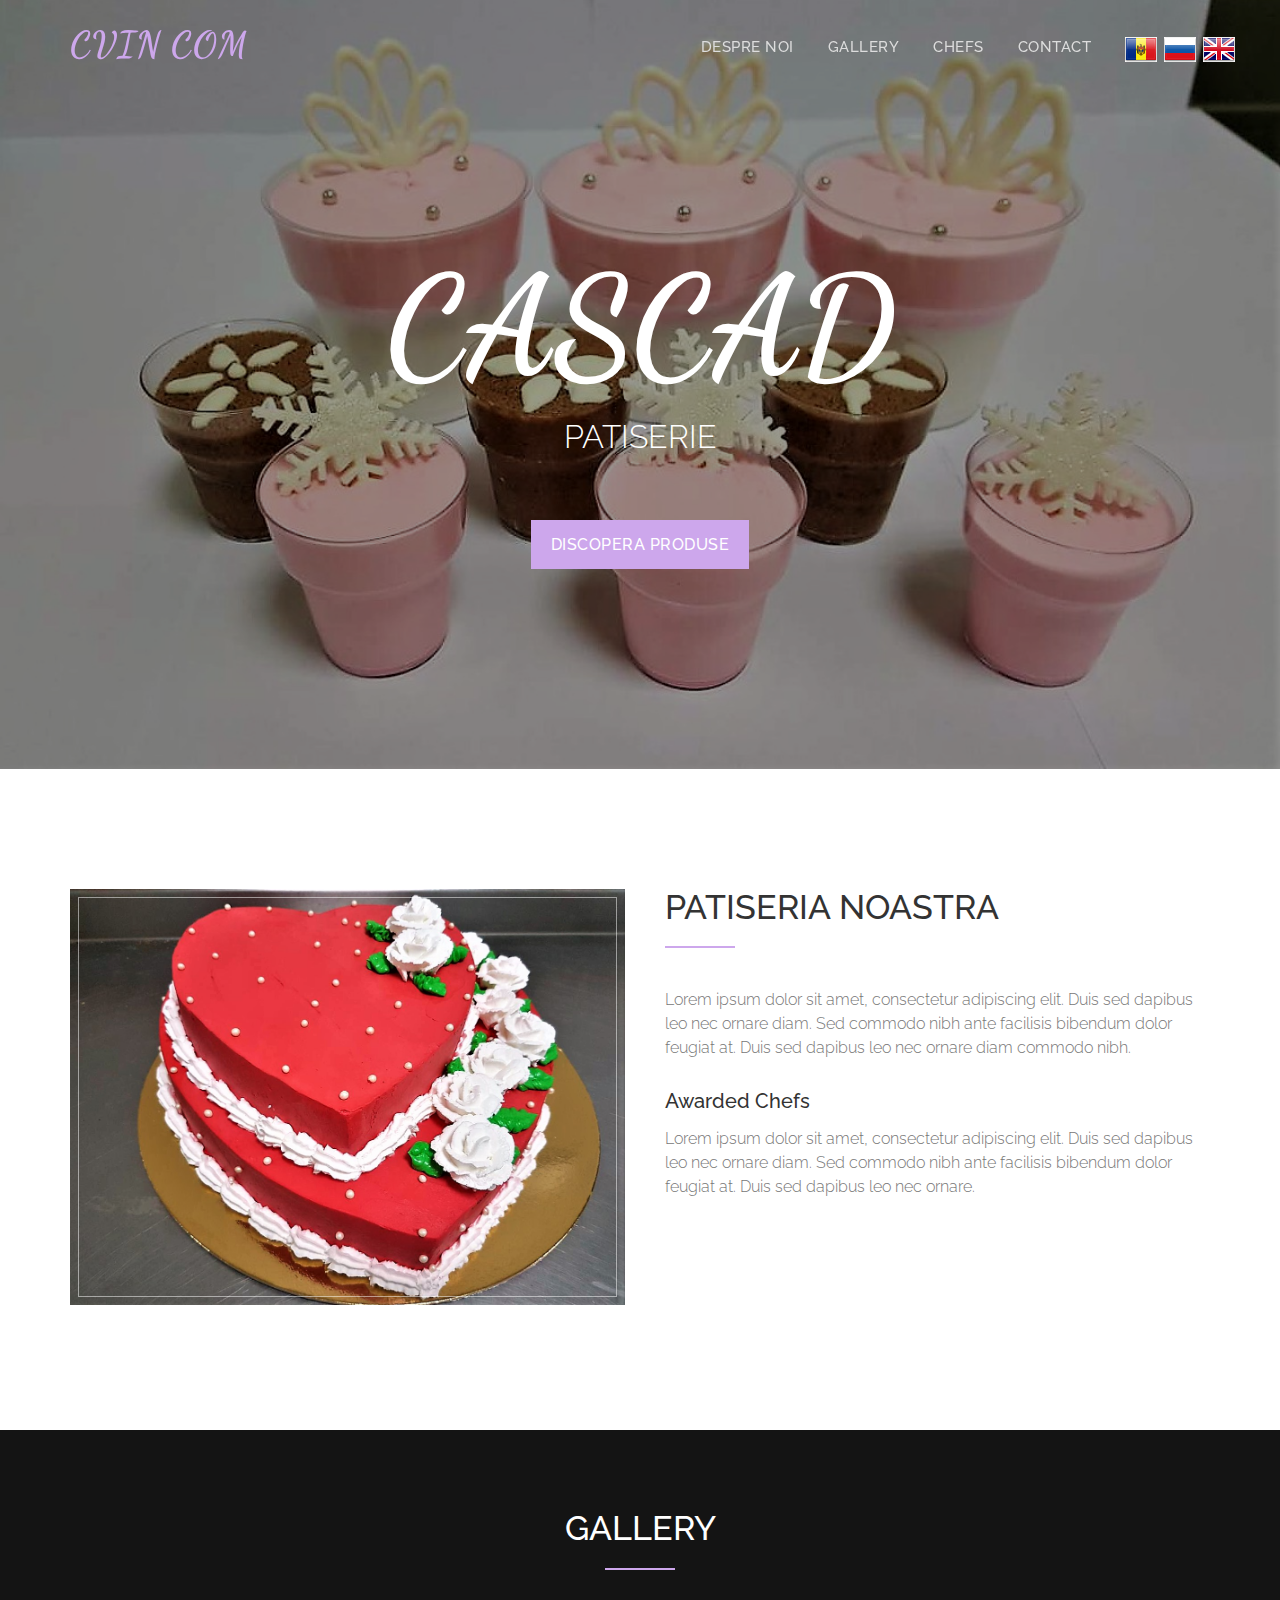
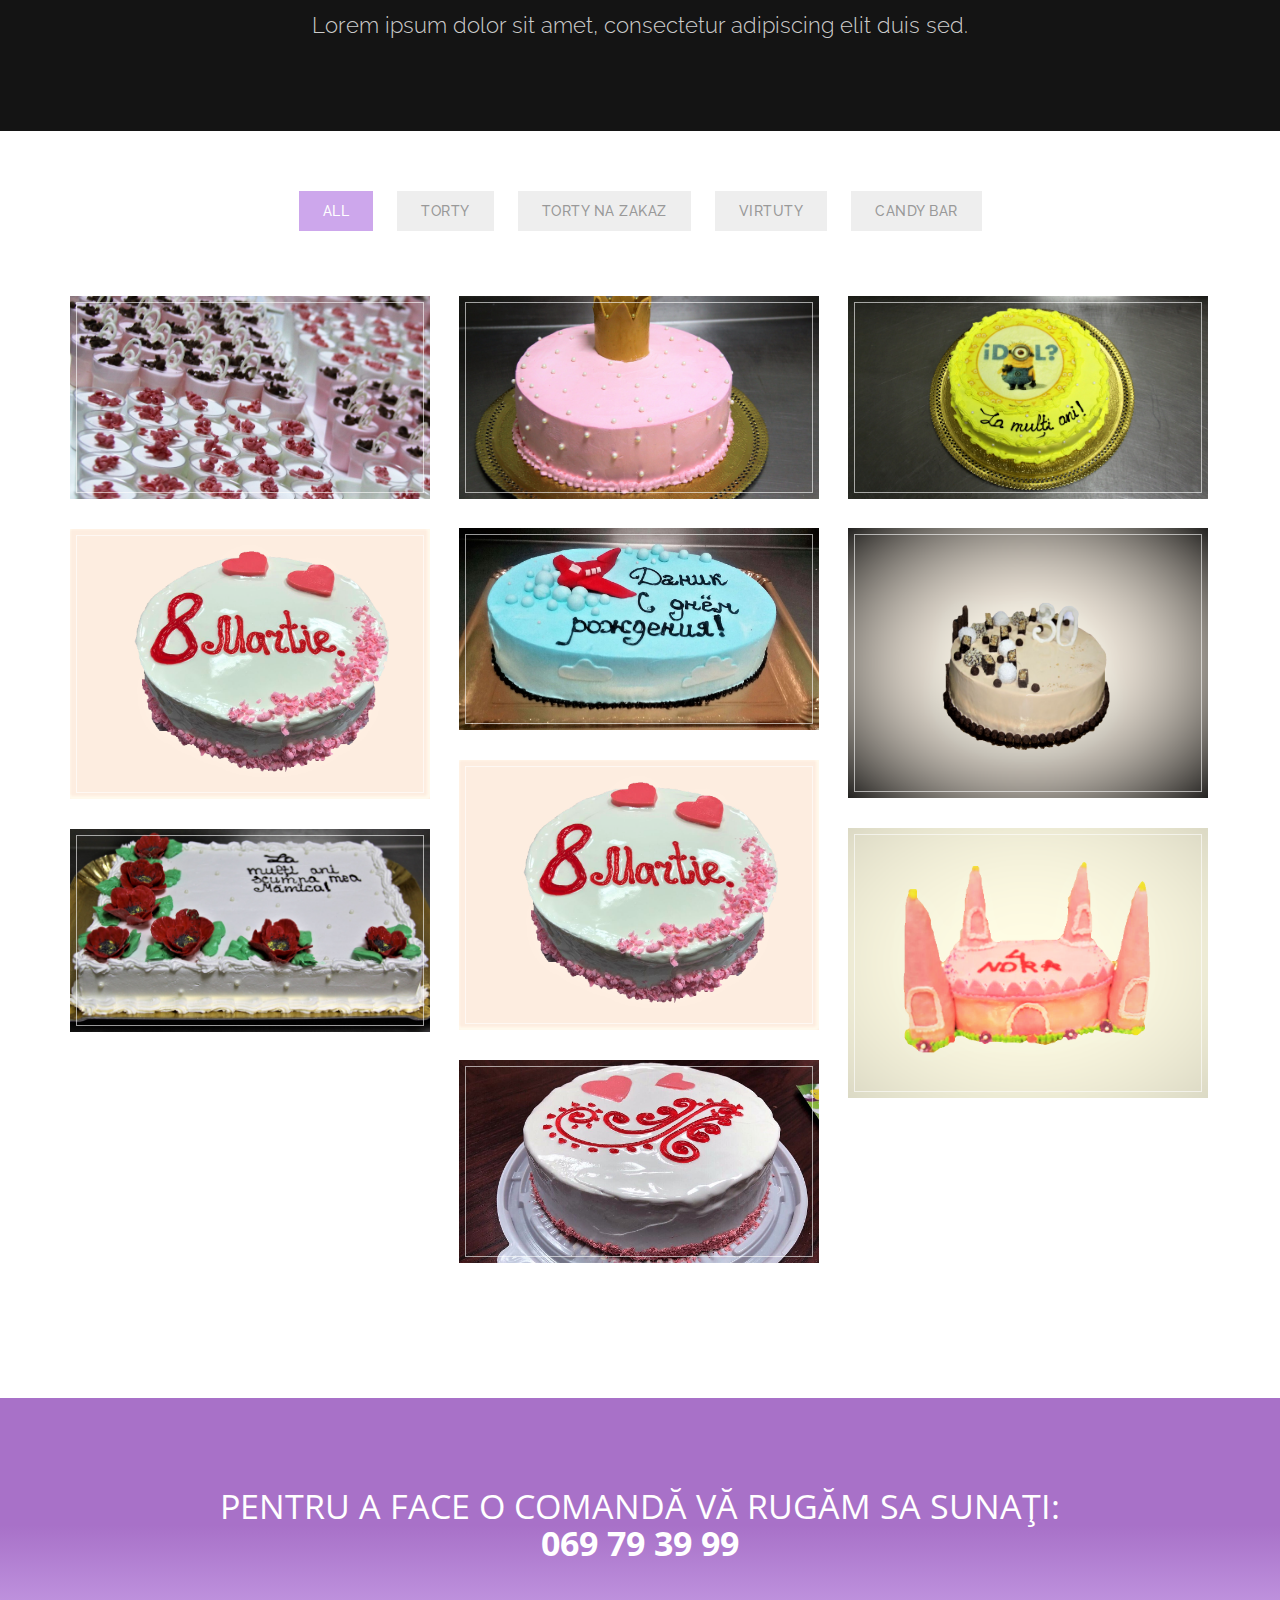
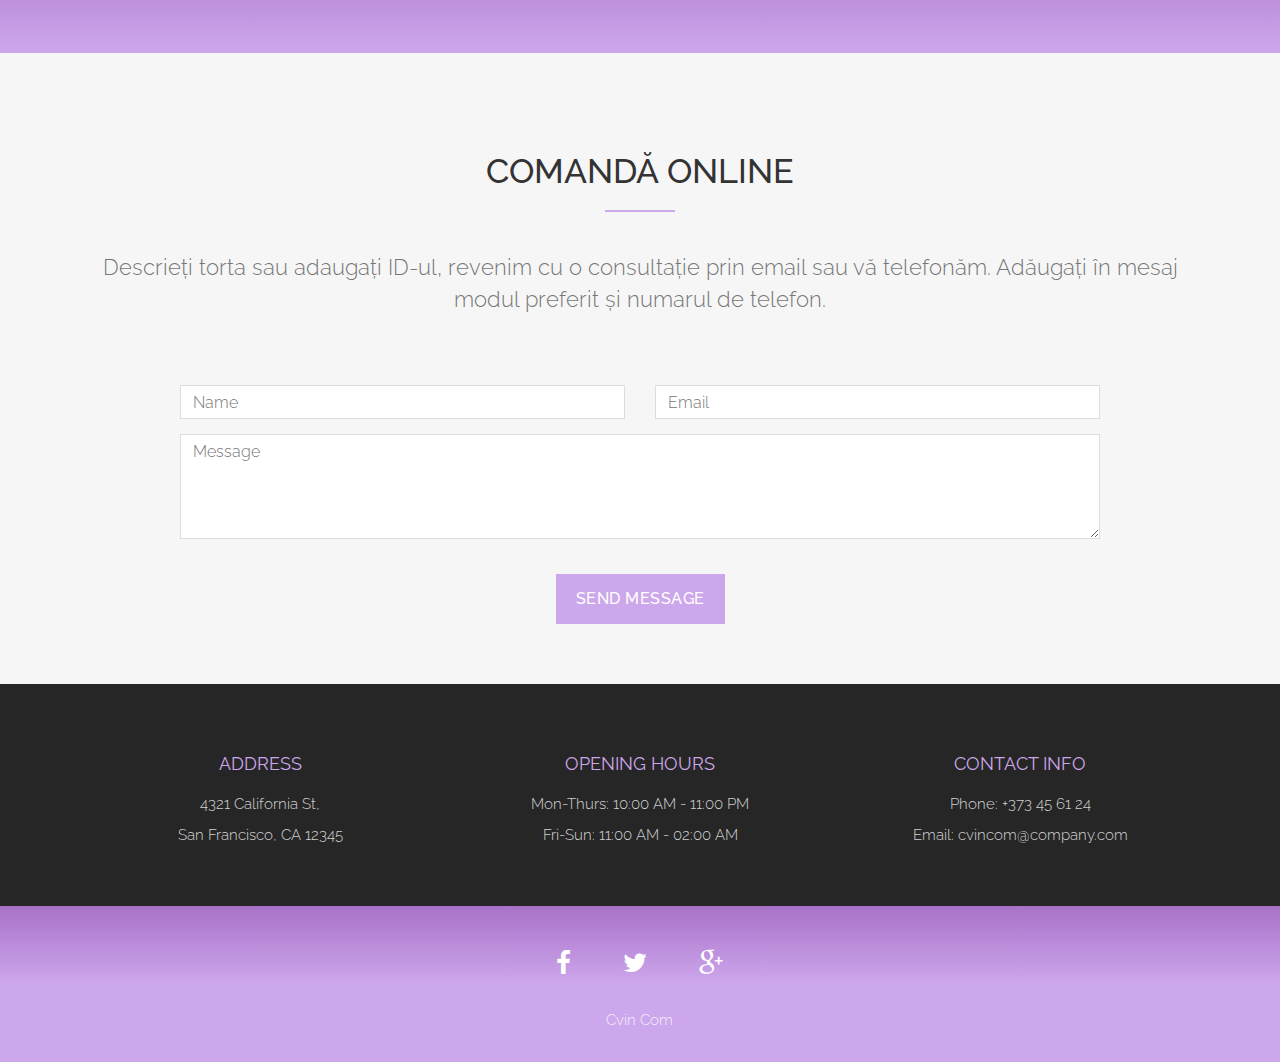
<file: index.html>
<!DOCTYPE html>
<html lang="en">
<head>
<meta charset="utf-8">
<meta name="viewport" content="width=device-width, initial-scale=1">
<title>Touché</title>
<meta name="description" content="">
<meta name="author" content="">

<!-- Favicons
    ================================================== -->
<link rel="shortcut icon" href="img/favicon.ico" type="image/x-icon">
<link rel="apple-touch-icon" href="img/apple-touch-icon.png">
<link rel="apple-touch-icon" sizes="72x72" href="img/apple-touch-icon-72x72.png">
<link rel="apple-touch-icon" sizes="114x114" href="img/apple-touch-icon-114x114.png">

<!-- Bootstrap -->
<link rel="stylesheet" type="text/css"  href="css/bootstrap.css">
<link rel="stylesheet" type="text/css" href="fonts/font-awesome/css/font-awesome.css">

<!-- Stylesheet
    ================================================== -->
<link rel="stylesheet" type="text/css"  href="css/style.css">
<link rel="stylesheet" type="text/css" href="css/nivo-lightbox/nivo-lightbox.css">
<link rel="stylesheet" type="text/css" href="css/nivo-lightbox/default.css">
<link href="https://fonts.googleapis.com/css?family=Raleway:300,400,500,600,700" rel="stylesheet">
<link href="https://fonts.googleapis.com/css?family=Open+Sans:300,400,600,700" rel="stylesheet">
<link href="https://fonts.googleapis.com/css?family=Dancing+Script:400,700" rel="stylesheet">

<!-- HTML5 shim and Respond.js for IE8 support of HTML5 elements and media queries -->
<!-- WARNING: Respond.js doesn't work if you view the page via file:// -->
<!--[if lt IE 9]>
      <script src="https://oss.maxcdn.com/html5shiv/3.7.2/html5shiv.min.js"></script>
      <script src="https://oss.maxcdn.com/respond/1.4.2/respond.min.js"></script>
    <![endif]-->
</head>
<body id="page-top" data-spy="scroll" data-target=".navbar-fixed-top">
<!-- Navigation
    ==========================================-->
<nav id="menu" class="navbar navbar-default navbar-fixed-top">
  <div class="container"> 
    <!-- Brand and toggle get grouped for better mobile display -->
    <div class="navbar-header">
      <button type="button" class="navbar-toggle collapsed" data-toggle="collapse" data-target="#bs-example-navbar-collapse-1"> <span class="sr-only">Toggle navigation</span> <span class="icon-bar"></span> <span class="icon-bar"></span> <span class="icon-bar"></span> </button>
      <a class="navbar-brand page-scroll" href="#page-top">CVIN COM</a> </div>
    
    <!-- Collect the nav links, forms, and other content for toggling -->
    <div class="collapse navbar-collapse" id="bs-example-navbar-collapse-1">
      <ul class="nav navbar-nav navbar-right">
        <li><a href="#about" class="page-scroll">Despre noi</a></li>
        <!--<li><a href="#restaurant-menu" class="page-scroll">Meniu</a></li>-->
        <li><a href="#portfolio" class="page-scroll">Gallery</a></li>
        <li><a href="#team" class="page-scroll">Chefs</a></li>
        <li><a href="#call-reservation" class="page-scroll">Contact</a></li>
        <li class="nav-language">
					  <a href="index.html" class="language" rel="ro-Ro"><img src="img/md_flag.png" class="flag" alt="Romanian" /></a>
        </li>
        <li class="nav-language">
            <a href="ru/index.html" class="language" rel="ru-Ru"><img src="img/ru_flag.png" class="flag" alt="Russian" /></a>
        </li>
        <li class="nav-language">
            <a href="en/index.html" class="language" rel="en-En"><img src="img/en_flag.png" class="flag" alt="English" /></a>
				</li>
      </ul>
    </div>
    <!-- /.navbar-collapse --> 
  </div>
</nav>
<!-- Header -->
<header id="header">
  <div class="intro">
    <div class="overlay">
      <div class="container">
        <div class="row">
          <div class="intro-text">
            <h1>CASCAD</h1>
            <p>PATISERIE</p>
            <a href="#about" class="btn btn-custom btn-lg page-scroll">Discopera Produse</a> </div>
        </div>
      </div>
    </div>
  </div>
</header>
<!-- About Section -->
<div id="about">
  <div class="container">
    <div class="row">
      <div class="col-xs-12 col-md-6 ">
        <div class="about-img"><img src="img/heart.jpg" class="img-responsive" alt=""></div>
      </div>
      <div class="col-xs-12 col-md-6">
        <div class="about-text">
          <h2>Patiseria Noastra</h2>
          <hr>
          <p>Lorem ipsum dolor sit amet, consectetur adipiscing elit. Duis sed dapibus leo nec ornare diam. Sed commodo nibh ante facilisis bibendum dolor feugiat at. Duis sed dapibus leo nec ornare diam commodo nibh.</p>
          <h3>Awarded Chefs</h3>
          <p>Lorem ipsum dolor sit amet, consectetur adipiscing elit. Duis sed dapibus leo nec ornare diam. Sed commodo nibh ante facilisis bibendum dolor feugiat at. Duis sed dapibus leo nec ornare.</p>
        </div>
      </div>
    </div>
  </div>
</div>
<!-- Restaurant Menu Section -->
<!--<div id="restaurant-menu">
  <div class="section-title text-center center">
    <div class="overlay">
      <h2>Menu</h2>
      <hr>
      <p>Lorem ipsum dolor sit amet, consectetur adipiscing elit duis sed.</p>
    </div>
  </div>
  <div class="container">
    <div class="row">
      <div class="col-xs-12 col-sm-6">
        <div class="menu-section">
          <h2 class="menu-section-title">Breakfast & Starters</h2>
          <hr>
          <div class="menu-item">
            <div class="menu-item-name"> Delicious Dish </div>
            <div class="menu-item-price"> $35 </div>
            <div class="menu-item-description"> Lorem ipsum dolor sit amet, consectetur adipiscing elit, duis sed dapibus leo nec ornare diam. </div>
          </div>
          <div class="menu-item">
            <div class="menu-item-name"> Delicious Dish </div>
            <div class="menu-item-price"> $30 </div>
            <div class="menu-item-description"> Lorem ipsum dolor sit amet, consectetur adipiscing elit, duis sed dapibus leo nec ornare diam. </div>
          </div>
          <div class="menu-item">
            <div class="menu-item-name"> Delicious Dish </div>
            <div class="menu-item-price"> $30 </div>
            <div class="menu-item-description"> Lorem ipsum dolor sit amet, consectetur adipiscing elit, duis sed dapibus leo nec ornare diam. </div>
          </div>
          <div class="menu-item">
            <div class="menu-item-name"> Delicious Dish </div>
            <div class="menu-item-price"> $30 </div>
            <div class="menu-item-description"> Lorem ipsum dolor sit amet, consectetur adipiscing elit, duis sed dapibus leo nec ornare diam. </div>
          </div>
        </div>
      </div>
      <div class="col-xs-12 col-sm-6">
        <div class="menu-section">
          <h2 class="menu-section-title">Main Course</h2>
          <hr>
          <div class="menu-item">
            <div class="menu-item-name"> Delicious Dish </div>
            <div class="menu-item-price"> $45 </div>
            <div class="menu-item-description"> Lorem ipsum dolor sit amet, consectetur adipiscing elit, duis sed dapibus leo nec ornare diam. </div>
          </div>
          <div class="menu-item">
            <div class="menu-item-name"> Delicious Dish </div>
            <div class="menu-item-price"> $30 </div>
            <div class="menu-item-description"> Lorem ipsum dolor sit amet, consectetur adipiscing elit, duis sed dapibus leo nec ornare diam. </div>
          </div>
          <div class="menu-item">
            <div class="menu-item-name"> Delicious Dish </div>
            <div class="menu-item-price"> $30 </div>
            <div class="menu-item-description"> Lorem ipsum dolor sit amet, consectetur adipiscing elit, duis sed dapibus leo nec ornare diam. </div>
          </div>
          <div class="menu-item">
            <div class="menu-item-name"> Delicious Dish </div>
            <div class="menu-item-price"> $30 </div>
            <div class="menu-item-description"> Lorem ipsum dolor sit amet, consectetur adipiscing elit, duis sed dapibus leo nec ornare diam. </div>
          </div>
        </div>
      </div>
    </div>
    <div class="row">
      <div class="col-xs-12 col-sm-6">
        <div class="menu-section">
          <h2 class="menu-section-title">Dinner</h2>
          <hr>
          <div class="menu-item">
            <div class="menu-item-name"> Delicious Dish </div>
            <div class="menu-item-price"> $45 </div>
            <div class="menu-item-description"> Lorem ipsum dolor sit amet, consectetur adipiscing elit, duis sed dapibus leo nec ornare diam. </div>
          </div>
          <div class="menu-item">
            <div class="menu-item-name"> Delicious Dish </div>
            <div class="menu-item-price"> $350 </div>
            <div class="menu-item-description"> Lorem ipsum dolor sit amet, consectetur adipiscing elit, duis sed dapibus leo nec ornare diam. </div>
          </div>
          <div class="menu-item">
            <div class="menu-item-name"> Delicious Dish </div>
            <div class="menu-item-price"> $30 </div>
            <div class="menu-item-description"> Lorem ipsum dolor sit amet, consectetur adipiscing elit, duis sed dapibus leo nec ornare diam.. </div>
          </div>
          <div class="menu-item">
            <div class="menu-item-name"> Delicious Dish </div>
            <div class="menu-item-price"> $30 </div>
            <div class="menu-item-description"> Lorem ipsum dolor sit amet, consectetur adipiscing elit, duis sed dapibus leo nec ornare diam. </div>
          </div>
        </div>
      </div>
      <div class="col-xs-12 col-sm-6">
        <div class="menu-section">
          <h2 class="menu-section-title">Coffee & Drinks</h2>
          <hr>
          <div class="menu-item">
            <div class="menu-item-name"> Delicious Dish </div>
            <div class="menu-item-price"> $35 </div>
            <div class="menu-item-description"> Lorem ipsum dolor sit amet, consectetur adipiscing elit, duis sed dapibus leo nec ornare diam. </div>
          </div>
          <div class="menu-item">
            <div class="menu-item-name"> Delicious Dish </div>
            <div class="menu-item-price"> $30 </div>
            <div class="menu-item-description"> Lorem ipsum dolor sit amet, consectetur adipiscing elit, duis sed dapibus leo nec ornare diam. </div>
          </div>
          <div class="menu-item">
            <div class="menu-item-name"> Delicious Dish </div>
            <div class="menu-item-price"> $30 </div>
            <div class="menu-item-description"> Lorem ipsum dolor sit amet, consectetur adipiscing elit, duis sed dapibus leo nec ornare diam. </div>
          </div>
          <div class="menu-item">
            <div class="menu-item-name"> Delicious Dish </div>
            <div class="menu-item-price"> $30 </div>
            <div class="menu-item-description"> Lorem ipsum dolor sit amet, consectetur adipiscing elit, duis sed dapibus leo nec ornare diam. </div>
          </div>
        </div>
      </div>
    </div>
  </div>
</div>-->
<!-- Portfolio Section -->
<div id="portfolio">
  <div class="section-title text-center center">
    <div class="overlay">
      <h2>Gallery</h2>
      <hr>
      <p>Lorem ipsum dolor sit amet, consectetur adipiscing elit duis sed.</p>
    </div>
  </div>
  <div class="container">
    <div class="row">
      <div class="categories">
        <ul class="cat">
          <li>
            <ol class="type">
              <li><a href="#" data-filter="*" class="active">All</a></li>
              <li><a href="#" data-filter=".breakfast">Torty</a></li>
              <li><a href="#" data-filter=".lunch">Torty Na Zakaz</a></li>
              <li><a href="#" data-filter=".virtu">Virtuty</a></li>
              <li><a href="#" data-filter=".dinner">Candy Bar</a></li>
            </ol>
          </li>
        </ul>
        <div class="clearfix"></div>
      </div>
    </div>
    <div class="row">
      <div class="portfolio-items">
        <!--<div class="col-sm-6 col-md-4 col-lg-4 breakfast">
          <div class="portfolio-item">
            <div class="hover-bg"> <a href="img/portfolio/01-large.jpg" title="Dish Name" data-lightbox-gallery="gallery1">
              <div class="hover-text">
                <h4>Dish Name</h4>
              </div>
              <img src="img/portfolio/01-small.jpg" class="img-responsive" alt="Project Title"> </a> </div>
          </div>
        </div>-->
        <!--<div class="col-sm-6 col-md-4 col-lg-4 virtu">
          <div class="portfolio-item">
            <div class="hover-bg"> <a href="img/portfolio/01-large.jpg" title="Dish Name" data-lightbox-gallery="gallery1">
              <div class="hover-text">
                <h4>Dish Name</h4>
              </div>
              <img src="img/portfolio/01-small.jpg" class="img-responsive" alt="Project Title"> </a> </div>
          </div>
        </div>-->
        <div class="col-sm-6 col-md-4 col-lg-4 dinner">
          <div class="portfolio-item">
            <div class="hover-bg"> <a href="img/candybar/rozovye_shtuchki.jpg" title="Rozovye shtuchki" data-lightbox-gallery="gallery1">
              <div class="hover-text">
                <h4>Rozovye Shtuchki</h4>
              </div>
              <img src="img/candybar/rozovye_shtuchki.jpg" class="img-responsive" alt="Project Title"> </a> </div>
          </div>
        </div>
        <!--<div class="col-sm-6 col-md-4 col-lg-4 breakfast">
          <div class="portfolio-item">
            <div class="hover-bg"> <a href="img/portfolio/03-large.jpg" title="Dish Name" data-lightbox-gallery="gallery1">
              <div class="hover-text">
                <h4>Dish Name</h4>
              </div>
              <img src="img/portfolio/03-small.jpg" class="img-responsive" alt="Project Title"> </a> </div>
          </div>
        </div>
        <div class="col-sm-6 col-md-4 col-lg-4 breakfast">
          <div class="portfolio-item">
            <div class="hover-bg"> <a href="img/portfolio/04-large.jpg" title="Dish Name" data-lightbox-gallery="gallery1">
              <div class="hover-text">
                <h4>Dish Name</h4>
              </div>
              <img src="img/portfolio/04-small.jpg" class="img-responsive" alt="Project Title"> </a> </div>
          </div>
        </div>
        <div class="col-sm-6 col-md-4 col-lg-4 dinner">
          <div class="portfolio-item">
            <div class="hover-bg"> <a href="img/portfolio/05-large.jpg" title="Dish Name" data-lightbox-gallery="gallery1">
              <div class="hover-text">
                <h4>Dish Name</h4>
              </div>
              <img src="img/portfolio/05-small.jpg" class="img-responsive" alt="Project Title"> </a> </div>
          </div>
        </div>-->
        <div class="col-sm-6 col-md-4 col-lg-4 lunch">
          <div class="portfolio-item">
            <div class="hover-bg"> <a href="img/torty/pink.jpg" title="Pink tort" data-lightbox-gallery="gallery1">
              <div class="hover-text">
                <h4>Pink tort</h4>
              </div>
              <img src="img/torty/pink.jpg" class="img-responsive" alt="Project Title"> </a> </div>
          </div>
        </div>
         <div class="col-sm-6 col-md-4 col-lg-4 lunch">
          <div class="portfolio-item">
            <div class="hover-bg"> <a href="img/torty/minion.jpg" title="Minion tort" data-lightbox-gallery="gallery1">
              <div class="hover-text">
                <h4>Minion tort</h4>
              </div>
              <img src="img/torty/minion.jpg" class="img-responsive" alt="Project Title"> </a> </div>
          </div>
        </div>
        <div class="col-sm-6 col-md-4 col-lg-4 lunch">
          <div class="portfolio-item">
            <div class="hover-bg"> <a href="img/torty/danik.jpg" title="Danik Tort" data-lightbox-gallery="gallery1">
              <div class="hover-text">
                <h4>Danik Tort</h4>
              </div>
              <img src="img/torty/danik.jpg" class="img-responsive" alt="Project Title"> </a> </div>
          </div>
        </div>
        <div class="col-sm-6 col-md-4 col-lg-4 breakfast">
          <div class="portfolio-item">
            <div class="hover-bg"> <a href="img/torty_na_zakaz/30ani4x3.png" title="Danik Tort" data-lightbox-gallery="gallery1">
              <div class="hover-text">
                <h4>Danik Tort</h4>
              </div>
              <img src="img/torty_na_zakaz/30ani4x3.png" class="img-responsive" alt="Project Title"> </a> </div>
          </div>
        </div>
        <div class="col-sm-6 col-md-4 col-lg-4 lunch">
          <div class="portfolio-item">
            <div class="hover-bg"> <a href="img/torty_na_zakaz/8martie4x3.png" title="8 martie" data-lightbox-gallery="gallery1">
              <div class="hover-text">
                <h4>8 martie</h4>
              </div>
              <img src="img/torty_na_zakaz/8martie4x3.png" class="img-responsive" alt="Project Title"> </a> </div>
          </div>
        </div>
         <div class="col-sm-6 col-md-4 col-lg-4 breakfast">
          <div class="portfolio-item">
            <div class="hover-bg"> <a href="img/torty_na_zakaz/8martie4x3.png" title="8 martie" data-lightbox-gallery="gallery1">
              <div class="hover-text">
                <h4>8 martie</h4>
              </div>
              <img src="img/torty_na_zakaz/8martie4x3.png" class="img-responsive" alt="Project Title"> </a> </div>
          </div>
        </div>
        <!--<div class="col-sm-6 col-md-4 col-lg-4 breakfast">
          <div class="portfolio-item">
            <div class="hover-bg"> <a href="img/portfolio/08-large.jpg" title="Dish Name" data-lightbox-gallery="gallery1">
              <div class="hover-text">
                <h4>Dish Name</h4>
              </div>
              <img src="img/portfolio/08-small.jpg" class="img-responsive" alt="Project Title"> </a> </div>
          </div>
        </div>-->
        <div class="col-sm-6 col-md-4 col-lg-4 dinner">
          <div class="portfolio-item">
            <div class="hover-bg"> <a href="img/torty_na_zakaz/4nora4x3.png" title="Nora 4 ani" data-lightbox-gallery="gallery1">
              <div class="hover-text">
                <h4>Nora 4 ani</h4>
              </div>
              <img src="img/torty_na_zakaz/4nora4x3.png" class="img-responsive" alt="Project Title"> </a> </div>
          </div>
        </div>
        <div class="col-sm-6 col-md-4 col-lg-4 lunch">
          <div class="portfolio-item">
            <div class="hover-bg"> <a href="img/torty/mamica_tort.jpg" title="Mamica Tort" data-lightbox-gallery="gallery1">
              <div class="hover-text">
                <h4>Mamica Tort</h4>
              </div>
              <img src="img/torty/mamica_tort.jpg" class="img-responsive" alt="Project Title"> </a> </div>
          </div>
        </div>
        <div class="col-sm-6 col-md-4 col-lg-4 lunch">
          <div class="portfolio-item">
            <div class="hover-bg"> <a href="img/torty/white_red_cake.jpg" title="White Red Cake" data-lightbox-gallery="gallery1">
              <div class="hover-text">
                <h4>White Red Cake</h4>
              </div>
              <img src="img/torty/white_red_cake.jpg" class="img-responsive" alt="Project Title"> </a> </div>
          </div>
        </div>
        <!--<div class="col-sm-6 col-md-4 col-lg-4 breakfast">
          <div class="portfolio-item">
            <div class="hover-bg"> <a href="img/portfolio/12-large.jpg" title="Dish Name" data-lightbox-gallery="gallery1">
              <div class="hover-text">
                <h4>Dish Name</h4>
              </div>
              <img src="img/portfolio/12-small.jpg" class="img-responsive" alt="Project Title"> </a> </div>
          </div>
        </div>-->
      </div>
    </div>
  </div>
</div>
<!-- Team Section -->
<!--<div id="team" class="text-center">
  <div class="overlay">
    <div class="container">
      <div class="col-md-10 col-md-offset-1 section-title">
        <h2>Meet Our Chefs</h2>
        <hr>
        <p>Lorem ipsum dolor sit amet, consectetur adipiscing elit duis sed dapibus leonec.</p>
      </div>
      <div id="row">
        <div class="col-md-4 team">
          <div class="thumbnail">
            <div class="team-img"><img src="img/team/01.jpg" alt="..."></div>
            <div class="caption">
              <h3>Mike Doe</h3>
              <p>Lorem ipsum dolor sit amet, consectetur adipiscing elit. Duis sed dapibus leo nec ornare diam.</p>
            </div>
          </div>
        </div>
        <div class="col-md-4 team">
          <div class="thumbnail">
            <div class="team-img"><img src="img/team/02.jpg" alt="..."></div>
            <div class="caption">
              <h3>Chris Doe</h3>
              <p>Lorem ipsum dolor sit amet, consectetur adipiscing elit. Duis sed dapibus leo nec ornare diam.</p>
            </div>
          </div>
        </div>
        <div class="col-md-4 team">
          <div class="thumbnail">
            <div class="team-img"><img src="img/team/03.jpg" alt="..."></div>
            <div class="caption">
              <h3>Ethan Doe</h3>
              <p>Lorem ipsum dolor sit amet, consectetur adipiscing elit. Duis sed dapibus leo nec ornare diam.</p>
            </div>
          </div>
        </div>
      </div>
    </div>
  </div>
</div>-->
<!-- Call Reservation Section -->
<div id="call-reservation" class="text-center">
  <div class="container">
    <h2>Pentru a face o comandă vă rugăm sa sunaţi: <br /><strong>069 79 39 99</strong></h2>
  </div>
</div>
<!-- Contact Section -->
<div id="contact" class="text-center">
  <div class="container">
    <div class="section-title text-center">
      <h2>Comandă Online</h2>
      <hr>
      <p>Descrieți torta sau adaugați ID-ul, revenim cu o consultație prin email sau vă telefonăm. 
        Adăugați în mesaj modul preferit și numarul de telefon.
      </p>
    </div>
    <div class="col-md-10 col-md-offset-1">
      <form name="sentMessage" id="contactForm" novalidate>
        <div class="row">
          <div class="col-md-6">
            <div class="form-group">
              <input type="text" id="name" class="form-control" placeholder="Name" required="required">
              <p class="help-block text-danger"></p>
            </div>
          </div>
          <div class="col-md-6">
            <div class="form-group">
              <input type="email" id="email" class="form-control" placeholder="Email" required="required">
              <p class="help-block text-danger"></p>
            </div>
          </div>
        </div>
        <div class="form-group">
          <textarea name="message" id="message" class="form-control" rows="4" placeholder="Message" required></textarea>
          <p class="help-block text-danger"></p>
        </div>
        <div id="success"></div>
        <button type="submit" class="btn btn-custom btn-lg">Send Message</button>
      </form>
    </div>
  </div>
</div>
<div id="footer">
  <div class="container text-center">
    <div class="col-md-4">
      <h3>Address</h3>
      <div class="contact-item">
        <p>4321 California St,</p>
        <p>San Francisco, CA 12345</p>
      </div>
    </div>
    <div class="col-md-4">
      <h3>Opening Hours</h3>
      <div class="contact-item">
        <p>Mon-Thurs: 10:00 AM - 11:00 PM</p>
        <p>Fri-Sun: 11:00 AM - 02:00 AM</p>
      </div>
    </div>
    <div class="col-md-4">
      <h3>Contact Info</h3>
      <div class="contact-item">
        <p>Phone: +373 45 61 24</p>
        <p>Email: cvincom@company.com</p>
      </div>
    </div>
  </div>
  <div class="container-fluid text-center copyrights">
    <div class="col-md-8 col-md-offset-2">
      <div class="social">
        <ul>
          <li><a href="#"><i class="fa fa-facebook"></i></a></li>
          <li><a href="#"><i class="fa fa-twitter"></i></a></li>
          <li><a href="#"><i class="fa fa-google-plus"></i></a></li>
        </ul>
      </div>
      <p>Cvin Com</p>
    </div>
  </div>
</div>
<script type="text/javascript" src="js/jquery.1.11.1.js"></script> 
<script type="text/javascript" src="js/bootstrap.js"></script> 
<script type="text/javascript" src="js/SmoothScroll.js"></script> 
<script type="text/javascript" src="js/nivo-lightbox.js"></script> 
<script type="text/javascript" src="js/jquery.isotope.js"></script> 
<script type="text/javascript" src="js/jqBootstrapValidation.js"></script> 
<script type="text/javascript" src="js/contact_me.js"></script> 
<script type="text/javascript" src="js/main.js"></script>
</body>
</html>
</file>
<file: css/style.css>
body, html {
	font-family: 'Raleway', sans-serif;
	text-rendering: optimizeLegibility !important;
	-webkit-font-smoothing: antialiased !important;
	color: #777;
	font-weight: 300;
	width: 100% !important;
	height: 100% !important;
}
h2 {
	margin: 0 0 20px 0;
	font-weight: 500;
	font-size: 34px;
	color: #333;
	text-transform: uppercase;
}
h3 {
	font-size: 22px;
	font-weight: 500;
	color: #333;
}
h4 {
	font-size: 24px;
	text-transform: uppercase;
	font-weight: 400;
	color: #333;
}
h5 {
	text-transform: uppercase;
	font-weight: 700;
	line-height: 20px;
}
p {
	font-size: 16px;
}
p.intro {
	margin: 12px 0 0;
	line-height: 24px;
}
a {
	color: #CDA7EC;
}
a:hover, a:focus {
	text-decoration: none;
	color: #222;
}
ul, ol {
	list-style: none;
}
.clearfix:after {
	visibility: hidden;
	display: block;
	font-size: 0;
	content: " ";
	clear: both;
	height: 0;
}
.clearfix {
	display: inline-block;
}
* html .clearfix {
	height: 1%;
}
.clearfix {
	display: block;
}
ul, ol {
	padding: 0;
	webkit-padding: 0;
	moz-padding: 0;
}
hr {
	height: 2px;
	width: 70px;
	text-align: center;
	position: relative;
	background: #CDA7EC;
	margin: 0;
	margin-bottom: 40px;
	border: 0;
}
.btn:active, .btn.active {
	background-image: none;
	outline: 0;
	-webkit-box-shadow: none;
	box-shadow: none;
}
a:focus, .btn:focus, .btn:active:focus, .btn.active:focus, .btn.focus, .btn:active.focus, .btn.active.focus {
	outline: none;
	outline-offset: none;
}
/* Navigation */
#menu {
	padding: 20px;
	transition: all 0.8s;
}
#menu.navbar-default {
	background-color: rgba(248, 248, 248, 0);
	border-color: rgba(231, 231, 231, 0);
}
#menu a.navbar-brand {
	font-family: 'Dancing Script', cursive;
	font-size: 36px;
	color: #CDA7EC;
	font-weight: 700;
	letter-spacing: 1px;
}
#menu.navbar-default .navbar-nav > li > a {
	text-transform: uppercase;
	color: #ddd;
	font-weight: 500;
	font-size: 15px;
	padding: 5px 0;
	border: 2px solid transparent;
	letter-spacing: 0.5px;
	margin: 10px 15px 0 15px;
}
#menu.navbar-default .navbar-nav > li > a:hover {
	color: #CDA7EC;
}
.on {
	background-color: #262626 !important;
	padding: 0 !important;
	padding: 10px 0 !important;
}
.navbar-default .navbar-nav > .active > a, .navbar-default .navbar-nav > .active > a:hover, .navbar-default .navbar-nav > .active > a:focus {
	color: #CDA7EC !important;
	background-color: transparent;
}
.navbar-toggle {
	border-radius: 0;
}
.navbar-default .navbar-toggle:hover, .navbar-default .navbar-toggle:focus {
	background-color: #CDA7EC;
	border-color: #CDA7EC;
}
.navbar-default .navbar-toggle:hover>.icon-bar {
	background-color: #FFF;
}

.nav-language {
	margin-right: -27px;
}

.section-title {
	margin-bottom: 70px;
}
.section-title .overlay {
	padding: 80px 0;
	background: rgba(0, 0, 0, 0.7);
}
.section-title p {
	font-size: 22px;
	color: rgba(255,255,255,0.8);
}
.section-title hr {
	margin: 0 auto;
	margin-bottom: 40px;
}
.btn-custom {
	text-transform: uppercase;
	color: #fff;
	background-color: #CDA7EC;
	border: 0;
	padding: 14px 20px;
	margin: 0;
	font-size: 16px;
	font-weight: 500;
	letter-spacing: 0.5px;
	border-radius: 0;
	margin-top: 20px;
	transition: all 0.5s;
}
.btn-custom:hover, .btn-custom:focus, .btn-custom.focus, .btn-custom:active, .btn-custom.active {
	color: #fff;
	background-color: #A871C8;
}
/* Header Section */
.intro {
	display: table;
	width: 100%;
	padding: 0;
	background: url(../img/pinkcup.jpg) no-repeat center center;
	background-color: #e5e5e5;
	-webkit-background-size: cover;
	-moz-background-size: cover;
	background-size: cover;
	-o-background-size: cover;
}
.intro .overlay {
	background: rgba(0,0,0,0.4);
}
.intro h1 {
	font-family: 'Dancing Script', cursive;
	color: #fff;
	font-size: 10em;
	font-weight: 700;
	margin-top: 0;
	margin-bottom: 10px;
}
.intro span {
	color: #A871C8;
	font-weight: 600;
}
.intro p {
	color: #fff;
	font-size: 32px;
	font-weight: 300;
	margin-top: 10px;
	margin-bottom: 40px;
}
header .intro-text {
	padding-top: 250px;
	padding-bottom: 200px;
	text-align: center;
}
/* About Section */
#about {
	padding: 120px 0;
}
#about h3 {
	font-size: 20px;
}
#about .about-text {
	margin-left: 10px;
}
#about .about-img {
	display: inline-block;
	position: relative;
}
#about .about-img:before {
	display: block;
	content: '';
	position: absolute;
	top: 8px;
	right: 8px;
	bottom: 8px;
	left: 8px;
	border: 1px solid rgba(255, 255, 255, 0.5);
}
#about p {
	line-height: 24px;
	margin: 15px 0 30px;
}
/* Menu Section */
#restaurant-menu {
	padding: 0 0 60px 0;
}
#restaurant-menu .section-title {
	background: #444 url(../img/menu-bg.jpg) center center no-repeat fixed;
	background-size: cover;
}
#restaurant-menu .section-title h2 {
	color: #fff;
}
#restaurant-menu img {
	width: 300px;
	box-shadow: 15px 0 #A871C8;
}
#restaurant-menu h3 {
	padding: 10px 0;
	text-transform: uppercase;
}
#restaurant-menu .menu-section hr {
	margin: 0 auto;
}
#restaurant-menu .menu-section {
	margin: 0 20px 80px;
}
#restaurant-menu .menu-section-title {
	font-size: 26px;
	display: block;
	font-weight: 500;
	color: #444;
	margin: 20px 0;
	text-align: center;
}
#restaurant-menu .menu-item {
	margin: 35px 0;
	font-size: 18px;
}
#restaurant-menu .menu-item-name {
	font-weight: 600;
	font-size: 17px;
	color: #555;
	border-bottom: 2px dotted rgb(213, 213, 213);
}
#restaurant-menu .menu-item-description {
	font-style: italic;
	font-size: 15px;
}
#restaurant-menu .menu-item-price {
	float: right;
	font-weight: 600;
	color: #555;
	margin-top: -26px;
}
/* Portfolio Section */
#portfolio {
	padding: 0 0 120px 0;
}
#portfolio .section-title {
	background: #444 url(../img/gallery-bg.jpg) center center no-repeat fixed;
	background-size: cover;
	margin-bottom: 50px;
}
#portfolio .section-title h2 {
	color: #fff;
}
.categories {
	padding-bottom: 30px;
	text-align: center;
}
ul.cat li {
	display: inline-block;
}
ol.type li {
	display: inline-block;
	margin: 0 10px;
	padding: 20px 0;
}
ol.type li a {
	color: #999;
	font-weight: 500;
	font-size: 14px;
	padding: 12px 24px;
	background: #eee;
	border: 0;
	border-radius: 0;
	text-transform: uppercase;
	letter-spacing: 0.5px;
}
ol.type li a.active {
	color: #fff;
	background-color: #CDA7EC;
}
ol.type li a:hover {
	color: #fff;
	background-color: #CDA7EC;
}
.isotope-item {
	z-index: 2
}
.isotope-hidden.isotope-item {
	z-index: 1
}
.isotope, .isotope .isotope-item {
	/* change duration value to whatever you like */
	-webkit-transition-duration: 0.8s;
	-moz-transition-duration: 0.8s;
	transition-duration: 0.8s;
}
.isotope-item {
	margin-right: -1px;
	-webkit-backface-visibility: hidden;
	backface-visibility: hidden;
}
.isotope {
	-webkit-backface-visibility: hidden;
	backface-visibility: hidden;
	-webkit-transition-property: height, width;
	-moz-transition-property: height, width;
	transition-property: height, width;
}
.isotope .isotope-item {
	-webkit-backface-visibility: hidden;
	backface-visibility: hidden;
	-webkit-transition-property: -webkit-transform, opacity;
	-moz-transition-property: -moz-transform, opacity;
	transition-property: transform, opacity;
}
.portfolio-item {
	margin: 15px 0;
}
.portfolio-item .hover-bg {
	overflow: hidden;
	position: relative;
}
.portfolio-item .hover-bg:before {
	display: block;
	content: '';
	position: absolute;
	top: 6px;
	right: 6px;
	bottom: 6px;
	left: 6px;
	border: 1px solid rgba(255, 255, 255, 0.6);
}
.hover-bg .hover-text {
	position: absolute;
	text-align: center;
	margin: 0 auto;
	color: #fff;
	background: rgba(0, 0, 0, 0.6);
	padding: 30% 0 0 0;
	height: 100%;
	width: 100%;
	opacity: 0;
	transition: all 0.5s;
}
.hover-bg .hover-text>h4 {
	opacity: 0;
	color: #fff;
	-webkit-transform: translateY(100%);
	transform: translateY(100%);
	transition: all 0.3s;
	font-size: 17px;
	letter-spacing: 0.5px;
	font-weight: 500;
}
.hover-bg:hover .hover-text>h4 {
	opacity: 1;
	-webkit-backface-visibility: hidden;
	-webkit-transform: translateY(0);
	transform: translateY(0);
}
.hover-bg:hover .hover-text {
	opacity: 1;
}
/* Team Section */
#team {
	color: #fff;
	background: #444 url(../img/team-bg.jpg) center top no-repeat fixed;
	background-size: cover;
}
#team .overlay {
	padding: 120px 0 80px 0;
	background: rgba(0, 0, 0, 0.6);
}
#team h2, #team p {
	color: #fff;
}
#team hr {
	background: #fff;
}
#team h3 {
	color: #fff;
	font-weight: 400;
	font-size: 20px;
	margin: 5px 0;
}
#team img {
	width: 280px;
}
#team .thumbnail {
	background: transparent;
	border: 0;
}
#team .thumbnail .team-img {
	display: inline-block;
	position: relative;
}
#team .thumbnail .team-img:before {
	display: block;
	content: '';
	position: absolute;
	top: 8px;
	right: 8px;
	bottom: 8px;
	left: 8px;
	border: 1px solid rgba(255, 255, 255, 0.2);
}
#team .thumbnail .caption {
	padding-top: 10px;
}
#team .thumbnail .caption p {
	color: rgba(255,255,255,0.7);
	padding: 0 10px;
	font-size: 15px;
}
/* Call Reservation Section */
#call-reservation {
	padding: 90px 0;
	color: #fff;
	/* Permalink - use to edit and share this gradient: http://colorzilla.com/gradient-editor/#CDA7EC+50,779936+100 */
	background: rgb(142,182,64); /* Old browsers */
	background: -moz-linear-gradient(top, rgb(168,113,200) 50%, rgb(205,167,236) 100%); /* FF3.6-15 */
	background: -webkit-linear-gradient(top, rgb(168,113,200) 50%,rgb(205,167,236) 100%); /* Chrome10-25,Safari5.1-6 */
	background: linear-gradient(to bottom, rgb(168,113,200) 50%, rgb(205,167,236) 100%); /* W3C, IE10+, FF16+, Chrome26+, Opera12+, Safari7+ */
filter: progid:DXImageTransform.Microsoft.gradient( startColorstr='#CDA7EC', endColorstr='#779936', GradientType=0 ); /* IE6-9 */
}
#call-reservation .overlay {
	padding: 80px 0;
	background: #CDA7EC;
}
#call-reservation h2 {
	font-family: 'Open Sans', sans-serif;
	color: #fff;
	font-weight: 400;
	margin: 0;
}
#call-reservation hr {
	background: #fff;
}
#call-reservation h3 {
	color: #fff;
	font-weight: 500;
	font-size: 20px;
	margin: 5px 0;
}
/* Contact Section */
#contact {
	padding: 100px 0 60px 0;
	background: #F6F6F6;
}
#contact .section-title p {
	color: #777;
}
#contact form {
	padding: 0;
}
#contact h3 {
	text-transform: uppercase;
	font-size: 20px;
	font-weight: 400;
	color: #555;
}
#contact .text-danger {
	color: #cc0033;
	text-align: left;
}
label {
	font-size: 12px;
	font-weight: 400;
	font-family: 'Open Sans', sans-serif;
	float: left;
}
#contact .form-control {
	display: block;
	width: 100%;
	padding: 6px 12px;
	font-size: 16px;
	line-height: 1.42857143;
	color: #444;
	background-color: #fff;
	background-image: none;
	border: 1px solid #ddd;
	border-radius: 0;
	-webkit-box-shadow: none;
	box-shadow: none;
	-webkit-transition: none;
	-o-transition: none;
	transition: none;
}
#contact .form-control:focus {
	border-color: #999;
	outline: 0;
	-webkit-box-shadow: transparent;
	box-shadow: transparent;
}
.form-control::-webkit-input-placeholder {
color: #777;
}
.form-control:-moz-placeholder {
color: #777;
}
.form-control::-moz-placeholder {
color: #777;
}
.form-control:-ms-input-placeholder {
color: #777;
}
#contact .contact-item {
	margin: 20px 0 40px 0;
}
#contact .contact-item span {
	font-weight: 400;
	color: #aaa;
	text-transform: uppercase;
	margin-bottom: 6px;
	display: inline-block;
}
#contact .contact-item p {
	font-size: 16px;
}
/* Footer Section*/
#footer {
	background: #262626;
	padding: 50px 0 0 0;
}
#footer h3 {
	color: #CDA7EC;
	font-weight: 400;
	font-size: 18px;
	text-transform: uppercase;
	margin-bottom: 20px;
}
#footer .copyrights {
	padding: 20px 0;
	margin-top: 50px;
	/* Permalink - use to edit and share this gradient: http://colorzilla.com/gradient-editor/#779936+0,CDA7EC+50 */
	background: rgb(119,153,54); /* Old browsers */
	background: -moz-linear-gradient(top, rgb(168,113,200) 0%, rgb(205,167,236) 50%); /* FF3.6-15 */
	background: -webkit-linear-gradient(top, rgb(168,113,200) 0%, rgb(205,167,236) 50%); /* Chrome10-25,Safari5.1-6 */
	background: linear-gradient(to bottom, rgb(168,113,200) 0%, rgb(205,167,236) 50%); /* W3C, IE10+, FF16+, Chrome26+, Opera12+, Safari7+ */
filter: progid:DXImageTransform.Microsoft.gradient( startColorstr='#779936', endColorstr='#CDA7EC', GradientType=0 ); /* IE6-9 */
}
#footer .social {
	margin: 20px 0 30px 0;
}
#footer .social ul li {
	display: inline-block;
	margin: 0 20px;
}
#footer .social i.fa {
	font-size: 26px;
	padding: 4px;
	color: #fff;
	transition: all 0.3s;
}
#footer .social i.fa:hover {
	color: #eee;
}
#footer p {
	font-size: 15px;
	color: rgba(255,255,255,0.8)
}
#footer a {
	color: #f6f6f6;
}
#footer a:hover {
	color: #333;
}
</file>
<file: css/nivo-lightbox/default.css>
/*
 * Nivo Lightbox Default Theme v1.0
 * http://dev7studios.com/nivo-lightbox
 *
 * Copyright 2013, Dev7studios
 * Free to use and abuse under the MIT license.
 * http://www.opensource.org/licenses/mit-license.php
 */
 
 .nivo-lightbox-theme-default * {
    -webkit-box-sizing: initial !important;
    -moz-box-sizing: initial !important;
    box-sizing: initial !important;
 }
.nivo-lightbox-theme-default.nivo-lightbox-overlay { 
	background: #666;
	background: rgba(0,0,0,0.6); 
}
.nivo-lightbox-theme-default .nivo-lightbox-content.nivo-lightbox-loading { background: url(loading.gif) no-repeat 50% 50%; }

.nivo-lightbox-theme-default .nivo-lightbox-nav {
	top: 10%;
	width: 8%;
	height: 80%;
	text-indent: -9999px;
	background-repeat: no-repeat;
	background-position: 50% 50%;
	opacity: 0.5;
}
.nivo-lightbox-theme-default .nivo-lightbox-nav:hover { 
	opacity: 1; 
	background-color: transparent;
}
.nivo-lightbox-theme-default .nivo-lightbox-prev { 
	background-image: url(prev.png); 
	border-radius: 0 3px 3px 0;
}
.nivo-lightbox-theme-default .nivo-lightbox-next { 
	background-image: url(next.png); 
	border-radius: 3px 0 0 3px;
}

.nivo-lightbox-theme-default .nivo-lightbox-close {
	display: block;
	background: url(close.png) no-repeat 5px 5px;
	width: 16px;
	height: 16px;
	text-indent: -9999px;
	padding: 5px;
	opacity: 0.5;
}
.nivo-lightbox-theme-default .nivo-lightbox-close:hover { opacity: 1; }

.nivo-lightbox-theme-default .nivo-lightbox-title-wrap { bottom: -7%; }
.nivo-lightbox-theme-default .nivo-lightbox-title {
	font: 14px/20px 'Helvetica Neue', Helvetica, Arial, sans-serif;
	font-style: normal;
	font-weight: normal;
	background: #000;
	color: #fff;
	padding: 7px 15px;
	border-radius: 30px;
}

.nivo-lightbox-theme-default .nivo-lightbox-image img {
	background: #fff;
	-webkit-box-shadow: 0px 1px 1px rgba(0,0,0,0.4);
	   -moz-box-shadow: 0px 1px 1px rgba(0,0,0,0.4);
	        box-shadow: 0px 1px 1px rgba(0,0,0,0.4);
}
.nivo-lightbox-theme-default .nivo-lightbox-ajax,
.nivo-lightbox-theme-default .nivo-lightbox-inline {
	background: #fff;
	padding: 40px;
	-webkit-box-shadow: 0px 1px 1px rgba(0,0,0,0.4);
	   -moz-box-shadow: 0px 1px 1px rgba(0,0,0,0.4);
	        box-shadow: 0px 1px 1px rgba(0,0,0,0.4);
}

@media (-webkit-min-device-pixel-ratio: 1.3),
       (-o-min-device-pixel-ratio: 2.6/2),
       (min--moz-device-pixel-ratio: 1.3),
       (min-device-pixel-ratio: 1.3),
       (min-resolution: 1.3dppx) {

	.nivo-lightbox-theme-default .nivo-lightbox-content.nivo-lightbox-loading { 
		background-image: url(loading@2x.gif); 
		background-size: 32px 32px;
	}
	.nivo-lightbox-theme-default .nivo-lightbox-prev { 
		background-image: url(prev@2x.png); 
		background-size: 48px 48px;
	}
	.nivo-lightbox-theme-default .nivo-lightbox-next { 
		background-image: url(next@2x.png); 
		background-size: 48px 48px;
	}
	.nivo-lightbox-theme-default .nivo-lightbox-close { 
		background-image: url(close@2x.png); 
		background-size: 16px 16px;
	}
	
}
</file>
